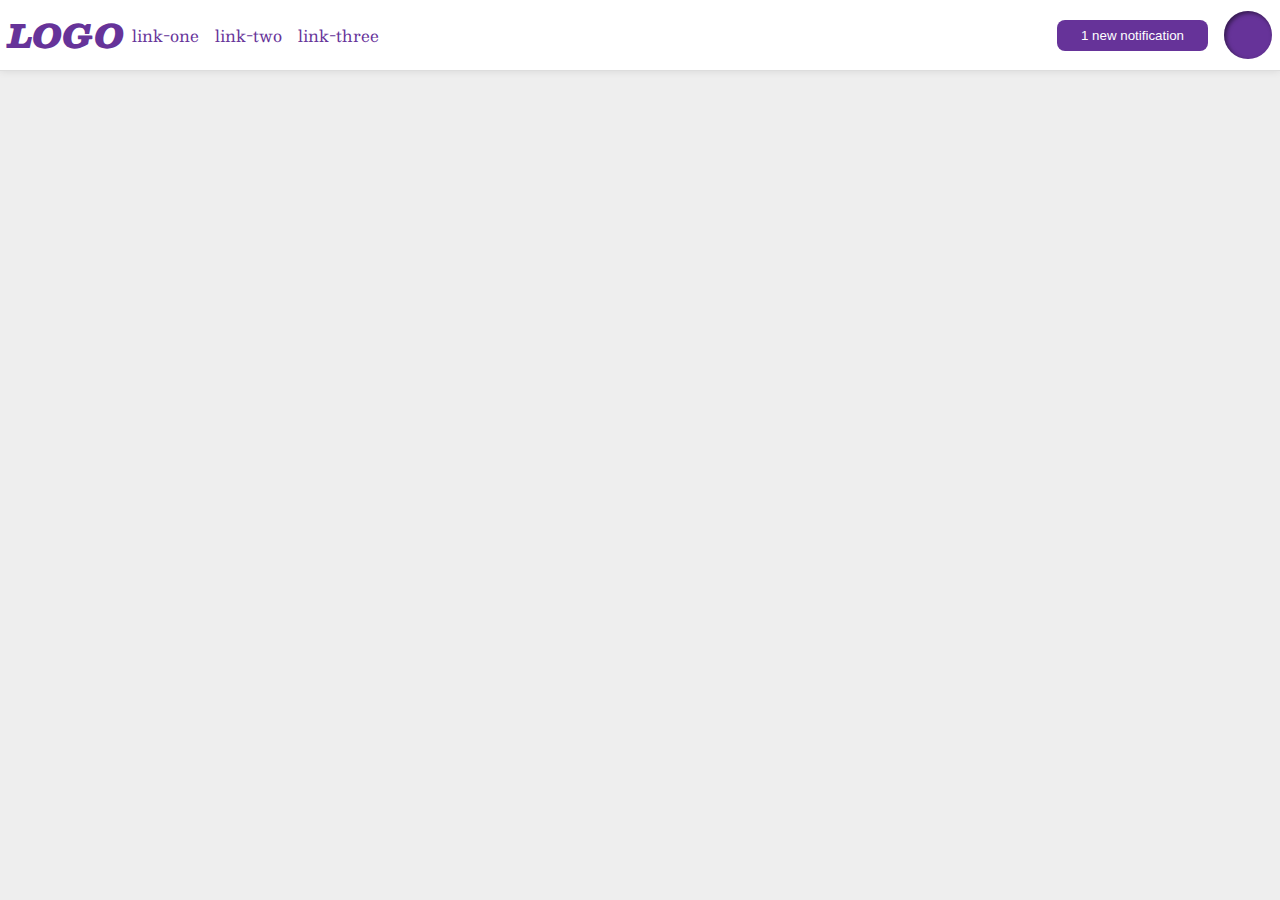
<file: flex/03-flex-header-2/index.html>
<!DOCTYPE html>
<html lang="en">
  <head>
    <meta charset="UTF-8">
    <meta http-equiv="X-UA-Compatible" content="IE=edge">
    <meta name="viewport" content="width=device-width, initial-scale=1.0">
    <title>Flex Header 2</title>
    <link rel="stylesheet" href="style.css">
  </head>
  <body>
    <div class="header">
      <div class="header-left-side">
        <div class="logo">
         LOGO
       </div>
       <ul class="links">
         <li><a href="google.com">link-one</a></li>
         <li><a href="google.com">link-two</a></li>
          <li><a href="google.com">link-three</a></li>
       </ul>
      </div>
      <div class="header-right-side">
        <button class="notifications">
          1 new notification
        </button>
        <div class="profile-image"></div>
      </div>
    </div>
  </body>
</html>
</file>
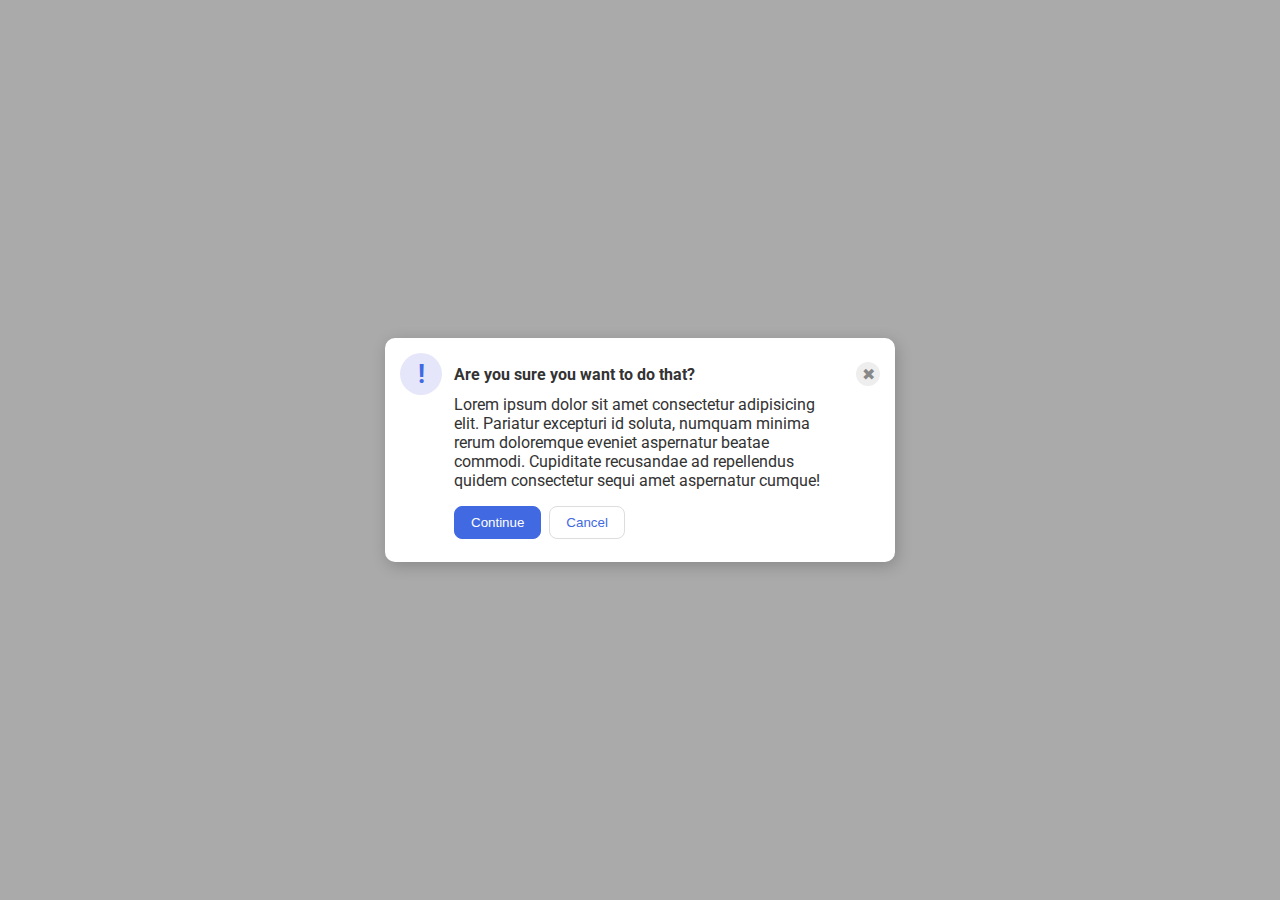
<file: flex/05-flex-modal/index.html>
<!DOCTYPE html>
<html lang="en">
  <head>
    <meta charset="UTF-8">
    <meta http-equiv="X-UA-Compatible" content="IE=edge">
    <meta name="viewport" content="width=device-width, initial-scale=1.0">
    <link rel="stylesheet" href="style.css">
    <title>Modal</title>
  </head>
  <body>
    <div class="modal">
      <div class="top">
        <div class="icon">!</div>
        <div class="header">Are you sure you want to do that?</div>
        <div class="close-button">✖</div>
      </div>
      <div class="text">Lorem ipsum dolor sit amet consectetur adipisicing elit. Pariatur excepturi id soluta, numquam minima rerum doloremque eveniet aspernatur beatae commodi. Cupiditate recusandae ad repellendus quidem consectetur sequi amet aspernatur cumque!</div>
      <div class="bottom">
        <button class="continue">Continue</button>
        <button class="cancel">Cancel</button>
      </div>
    </div>
  </body>
</html>
</file>
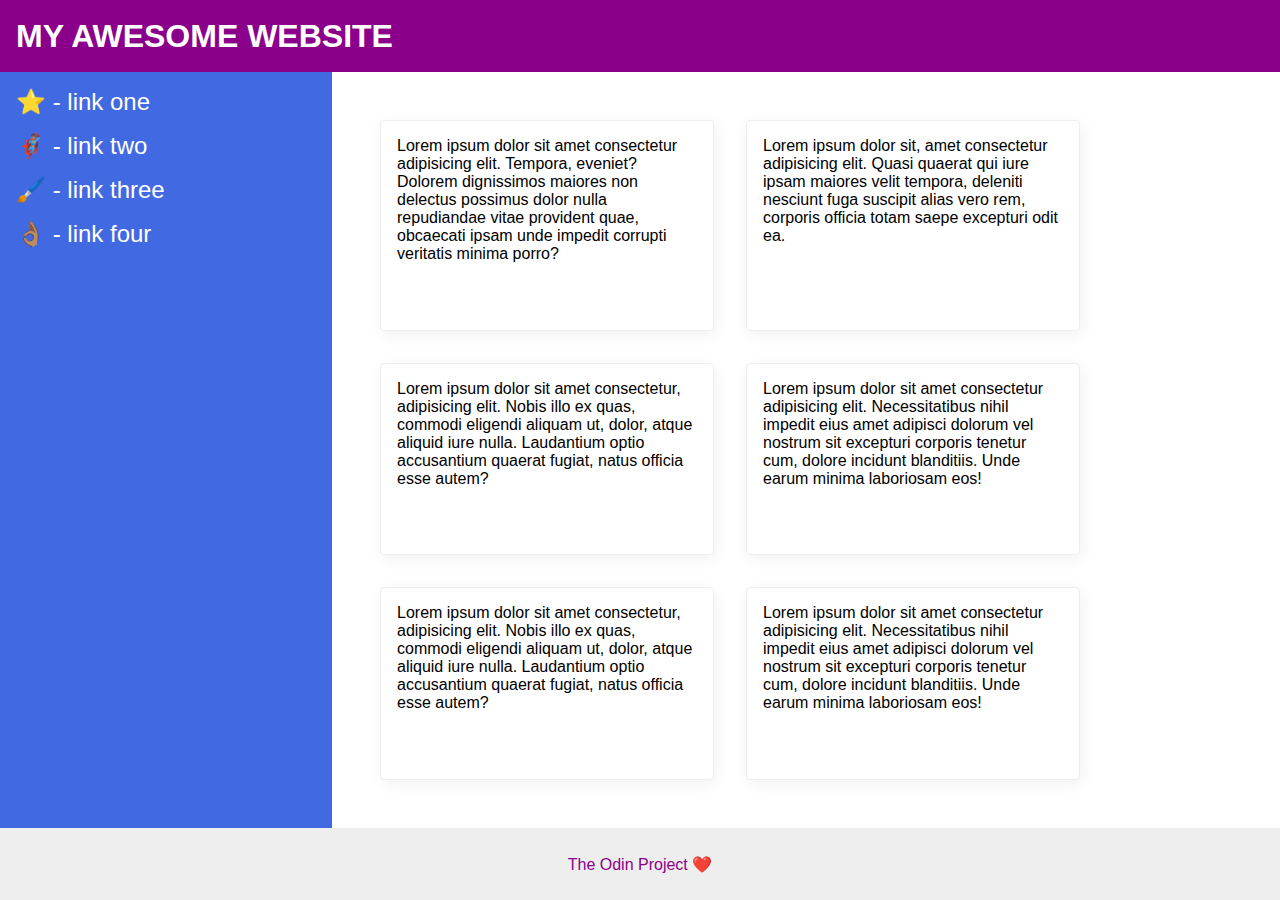
<file: flex/07-flex-layout-2/index.html>
<!DOCTYPE html>
<html lang="en">
  <head>
    <meta charset="UTF-8">
    <meta http-equiv="X-UA-Compatible" content="IE=edge">
    <meta name="viewport" content="width=device-width, initial-scale=1.0">
    <title>The Holy Grail</title>
    <link rel="stylesheet" href="style.css">
  </head>
  <body>
    <div class="header">
      MY AWESOME WEBSITE
    </div>
    
    <div class="container">
      <div class="sidebar">
        <ul>
          <li><a href="#">⭐ - link one</a></li>
          <li><a href="#">🦸🏽‍♂️ - link two</a></li>
          <li><a href="#">🖌️ - link three</a></li>
          <li><a href="#">👌🏽 - link four</a></li>
        </ul>
      </div>

      <div class="cards">
       <div class="card">Lorem ipsum dolor sit amet consectetur adipisicing elit. Tempora, eveniet? Dolorem dignissimos maiores non delectus possimus dolor nulla repudiandae vitae provident quae, obcaecati ipsam unde impedit corrupti veritatis minima porro?</div>
       <div class="card">Lorem ipsum dolor sit, amet consectetur adipisicing elit. Quasi quaerat qui iure ipsam maiores velit tempora, deleniti nesciunt fuga suscipit alias vero rem, corporis officia totam saepe excepturi odit ea.</div>
       <div class="card">Lorem ipsum dolor sit amet consectetur, adipisicing elit. Nobis illo ex quas, commodi eligendi aliquam ut, dolor, atque aliquid iure nulla. Laudantium optio accusantium quaerat fugiat, natus officia esse autem?</div>
       <div class="card">Lorem ipsum dolor sit amet consectetur adipisicing elit. Necessitatibus nihil impedit eius amet adipisci dolorum vel nostrum sit excepturi corporis tenetur cum, dolore incidunt blanditiis. Unde earum minima laboriosam eos!</div>
       <div class="card">Lorem ipsum dolor sit amet consectetur, adipisicing elit. Nobis illo ex quas, commodi eligendi aliquam ut, dolor, atque aliquid iure nulla. Laudantium optio accusantium quaerat fugiat, natus officia esse autem?</div>
       <div class="card">Lorem ipsum dolor sit amet consectetur adipisicing elit. Necessitatibus nihil impedit eius amet adipisci dolorum vel nostrum sit excepturi corporis tenetur cum, dolore incidunt blanditiis. Unde earum minima laboriosam eos!</div>
      </div>
    </div>

    <div class="footer">
      The Odin Project ❤️
    </div>
  </body>
</html>
</file>
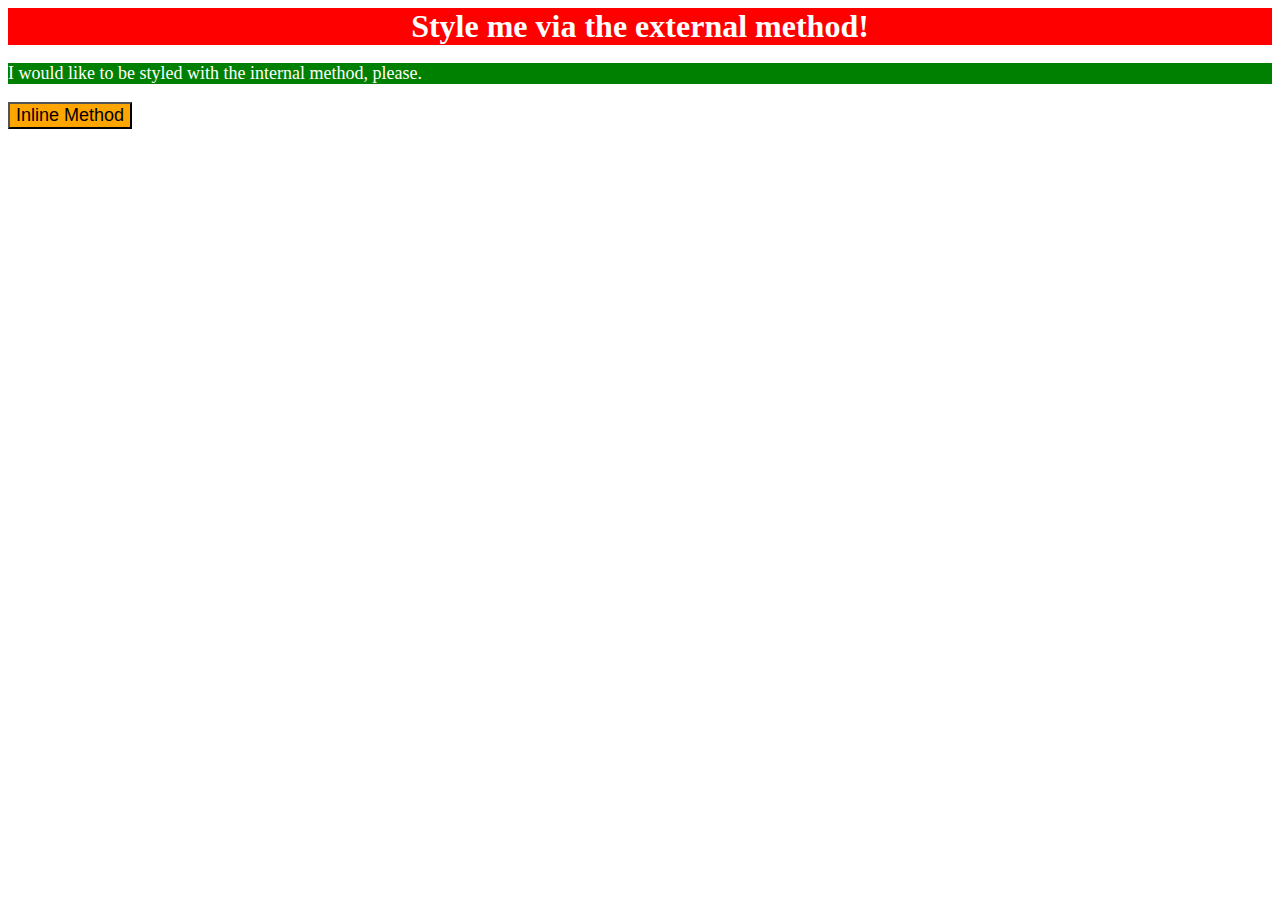
<file: foundations/01-css-methods/index.html>
<!DOCTYPE html>
<html lang="en">
  <head>
    <meta charset="UTF-8">
    <meta http-equiv="X-UA-Compatible" content="IE=edge">
    <meta name="viewport" content="width=device-width, initial-scale=1.0">
    <title>Methods for Adding CSS</title>
    <link rel="stylesheet" href="styles.css">
    <style>
      p {
        background-color: green;
        color: white;
        font-size: 18px;
      }
    </style>
  </head>
  <body>
    <div>Style me via the external method!</div>
    <p>I would like to be styled with the internal method, please.</p>
    <button style="background-color: orange; font-size: 18px;">Inline Method</button>
  </body>
</html>
</file>
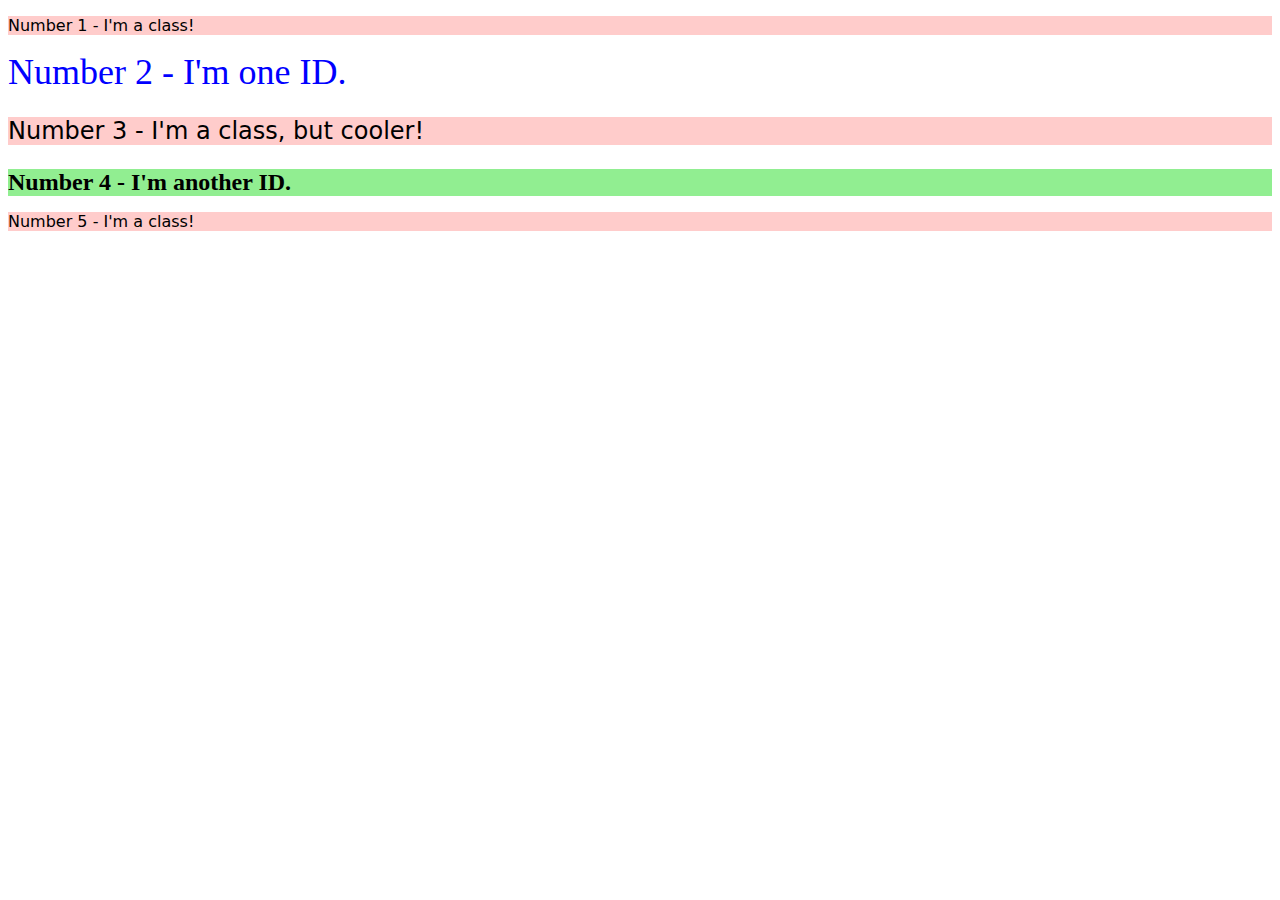
<file: foundations/02-class-id-selectors/index.html>
<!DOCTYPE html>
<html lang="en">
  <head>
    <meta charset="UTF-8">
    <meta http-equiv="X-UA-Compatible" content="IE=edge">
    <meta name="viewport" content="width=device-width, initial-scale=1.0">
    <title>Class and ID Selectors</title>
    <link rel="stylesheet" href="style.css">
  </head>
  <body>
    <p class="odd">Number 1 - I'm a class!</p>
    <div id="second">Number 2 - I'm one ID.</div>
    <p class="odd third">Number 3 - I'm a class, but cooler!</p>
    <div id="fourth">Number 4 - I'm another ID.</div>
    <p class="odd">Number 5 - I'm a class!</p>
  </body>
</html>
</file>
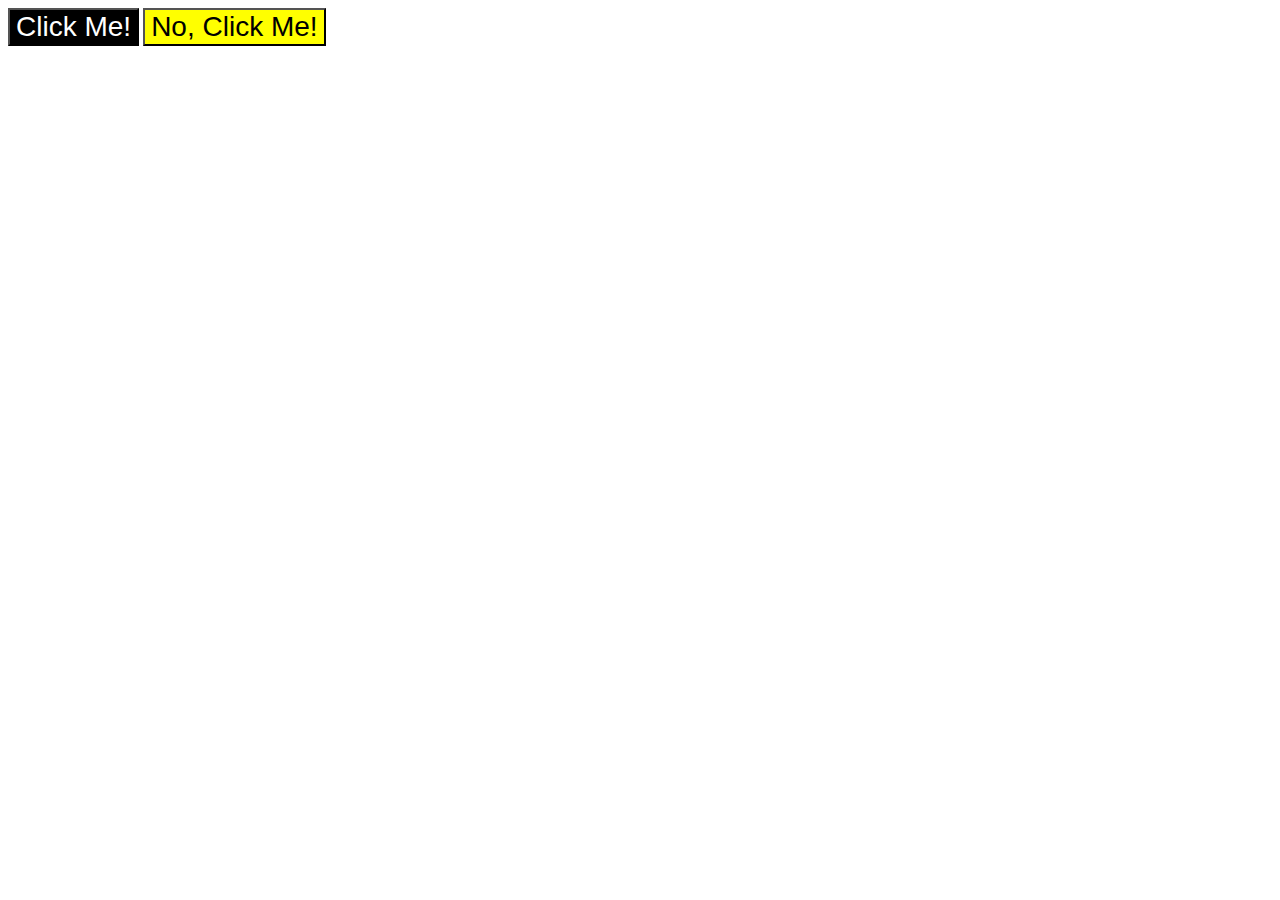
<file: foundations/03-grouping-selectors/index.html>
<!DOCTYPE html>
<html lang="en">
  <head>
    <meta charset="UTF-8">
    <meta http-equiv="X-UA-Compatible" content="IE=edge">
    <meta name="viewport" content="width=device-width, initial-scale=1.0">
    <title>Grouping Selectors</title>
    <link rel="stylesheet" href="style.css">
  </head>
  <body>
    <button class="button1">Click Me!</button>
    <button class="button2">No, Click Me!</button>
  </body>
</html>
</file>
<file: flex/03-flex-header-2/style.css>
/* this is some magical font-importing.  
you'll learn about it later. */
@import url('https://fonts.googleapis.com/css2?family=Besley:ital,wght@0,400;1,900&display=swap');

body {
  margin: 0;
  background: #eee;
  font-family: Besley, serif;
}

.header {
  background: white;
  border-bottom: 1px solid #ddd;
  box-shadow: 0 0 8px rgba(0,0,0,.1);
  display: flex;
  align-items: center;
  justify-content: space-between;
}

.profile-image {
  background: rebeccapurple;
  box-shadow: inset 2px 2px 4px rgba(0,0,0,.5);
  border-radius: 50%;
  width: 48px;
  height: 48px;
}

.logo {
  color: rebeccapurple;
  font-size: 32px;
  font-weight: 900;
  font-style: italic;
}

button {
  border: none;
  border-radius: 8px;
  background: rebeccapurple;
  color: white;
  padding: 8px 24px;
}

a {
  /* this removes the line under our links */
  text-decoration: none;
  color: rebeccapurple;
}

ul {
  list-style-type: none;
  display: flex;
  margin: 8px;
  padding: 0;
  gap: 16px;
}

.header-left-side {
  display: flex;
  align-items: center;
  margin: 8px;
}

.header-right-side {
  display: flex;
  justify-content: flex-end;
  align-items: center;
  gap: 16px;
  margin: 8px;
}
</file>
<file: flex/05-flex-modal/style.css>
@import url('https://fonts.googleapis.com/css2?family=Roboto:wght@400;700&display=swap');

html, body {
  height: 100%;
}

body {
  font-family: Roboto, sans-serif;
  margin: 0;
  background: #aaa;
  color: #333;
  /* I'll give you this one for free lol */
  display: flex;
  align-items: center;
  justify-content: center;
}

.modal {
  background: white;
  width: 480px;
  border-radius: 10px;
  box-shadow: 2px 4px 16px rgba(0,0,0,.2);
  padding: 15px;
  display: flex;
  justify-content: space-between;
  flex-direction: column;
}

.icon {
  color: royalblue;
  font-size: 26px;
  font-weight: 700;
  background: lavender;
  width: 42px;
  height: 42px;
  border-radius: 50%;
  display: flex;
  align-items: center;
  justify-content: center;
}

.close-button {
  background: #eee;
  border-radius: 50%;
  color: #888;
  font-weight: 400;
  font-size: 16px;
  height: 24px;
  width: 24px;
  display: flex;
  align-items: center;
  justify-content: center;
}

button {
  padding: 8px 16px;
  border-radius: 8px;
}

button.continue {
  background: royalblue;
  border: 1px solid royalblue;
  color: white;
}

button.cancel {
  background: white;
  border: 1px solid #ddd;
  color: royalblue;
}

.top {
  display: flex;
  justify-content: space-between;
  align-items: center;
  gap: 12px;
  font-weight: bold;
}

.top > .icon {
  flex: 0 1 auto;
}

.top > .header {
  flex: auto;
}

.top > .close-button {
  flex: 0 1 auto;
} 

.text {
  padding: 0 54px;
}

.bottom {
  display: flex;
  margin: 16px 54px 8px;
  gap: 8px;
}
</file>
<file: flex/07-flex-layout-2/style.css>
body {
  font-family: -apple-system, BlinkMacSystemFont, 'Segoe UI', Roboto, Oxygen, Ubuntu, Cantarell, 'Open Sans', 'Helvetica Neue', sans-serif;
  margin: 0;
  min-height: 100vh;
  display: flex;
  flex-direction: column;
}

.header {
  height: 72px;
  background: darkmagenta;
  color: white;
  font-size: 32px;
  font-weight: 900;
  display: flex;
  align-items: center;
  padding: 0 16px;
}

.footer {
  height: 72px;
  background: #eee;
  color: darkmagenta;
  display: flex;
  justify-content: center;
  align-items: center;
}

.sidebar {
  width: 300px;
  background: royalblue;
  display: flex;
  flex-shrink: 0;
  padding: 16px;
}

.card {
  border: 1px solid #eee;
  box-shadow: 2px 4px 16px rgba(0,0,0,.06);
  border-radius: 4px;
  padding: 16px;
  margin: 16px;
  justify-content: space-between;
  width: 300px;
}

.cards {
  padding: 32px;
  display: flex;
  flex-wrap: wrap;
}

.container {
  display: flex;
  min-height: 100%;
  flex: 1;
}

ul {
  list-style-type: none;
  font-size: 24px;
  margin: 0;
  padding: 0;
}

a {
  text-decoration: none;
  color: white;
}

li {
  margin-bottom: 16px;
}
</file>
<file: foundations/01-css-methods/styles.css>
div {
    background-color: red;
    color: white;
    text-align: center;
    font-size: 32px;
    font-weight: bold;
}
</file>
<file: foundations/02-class-id-selectors/style.css>
.odd {
    background-color: #FFCCCB;
    font-family: Verdana, "DejaVu Sans", sans-serif;
}

#second {
    color: rgb(0, 0, 255);
    font-size: 36px;
}

.third {
    font-size: 24px;
}

#fourth {
    background-color: hsl(120 73% 75%);
    font-size: 24px;
    font-weight: bold;
}
</file>
<file: foundations/03-grouping-selectors/style.css>
button {
    font-size: 28px;
    font-family: Helvetica, "Times New Roman", sans-serif;
}

.button1 {
    background-color: black;
    color: white;
}

.button2 {
    background-color: yellow;
}
</file>
